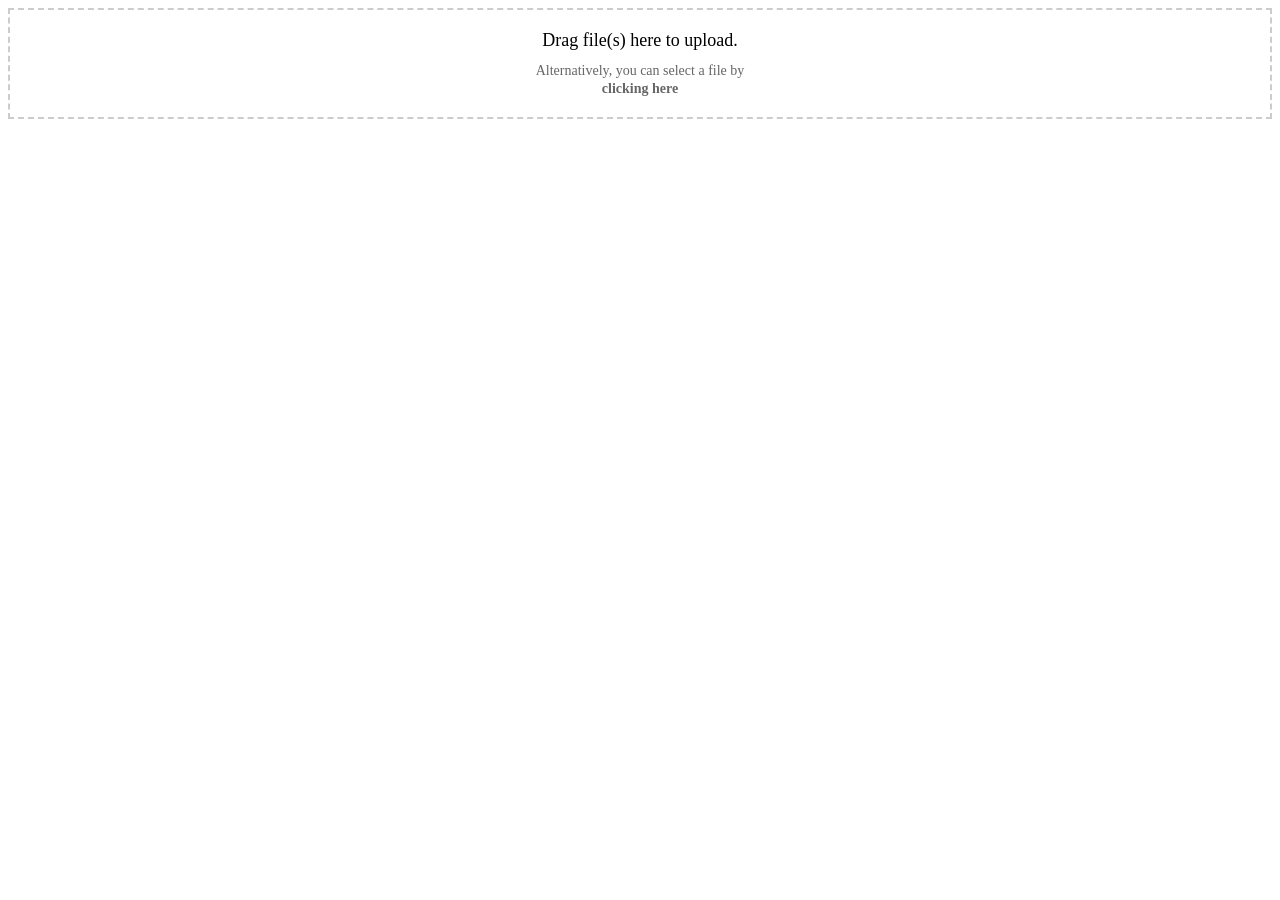
<file: check.html>
<!DOCTYPE html>
<html lang="en">
<head>
    <meta charset="UTF-8">
    <meta name="viewport" content="width=device-width, initial-scale=1.0">
    <title>File Upload Example</title>
    <style>
        .upload-area {
            border: 2px dashed #ccc;
            padding: 20px;
            text-align: center;
            cursor: pointer;
        }

        .upload-area-title {
            display: block;
            font-size: 18px;
            margin-bottom: 10px;
        }

        .upload-area-description {
            font-size: 14px;
            color: #666;
        }

        #file-input {
            display: none;
        }

        #file-info {
            margin-top: 20px;
            font-size: 16px;
            color: #333;
        }
    </style>
</head>
<body>

    <div class="upload-area" onclick="selectFile()">
        <span class="upload-area-title">Drag file(s) here to upload.</span>
        <span class="upload-area-description">
            Alternatively, you can select a file by <br />
            <strong>clicking here</strong>
        </span>
    </div>

    <input type="file" id="file-input" multiple onchange="handleFiles(this.files)" />

    <div id="file-info"></div>

    <script>
        function selectFile() {
            document.getElementById('file-input').click();
        }
        
        function handleFiles(files) {
            const fileInfo = document.getElementById('file-info');
            fileInfo.innerHTML = '';

            if (files.length > 0) {
                fileInfo.innerHTML = '<strong>Selected File(s):</strong><br>';
                for (const file of files) {
                    fileInfo.innerHTML += `- ${file.name}<br>`;
                }
            } else {
                fileInfo.innerHTML = '<strong>No file selected.</strong>';
            }
        }
    </script>

</body>
</html>
</file>
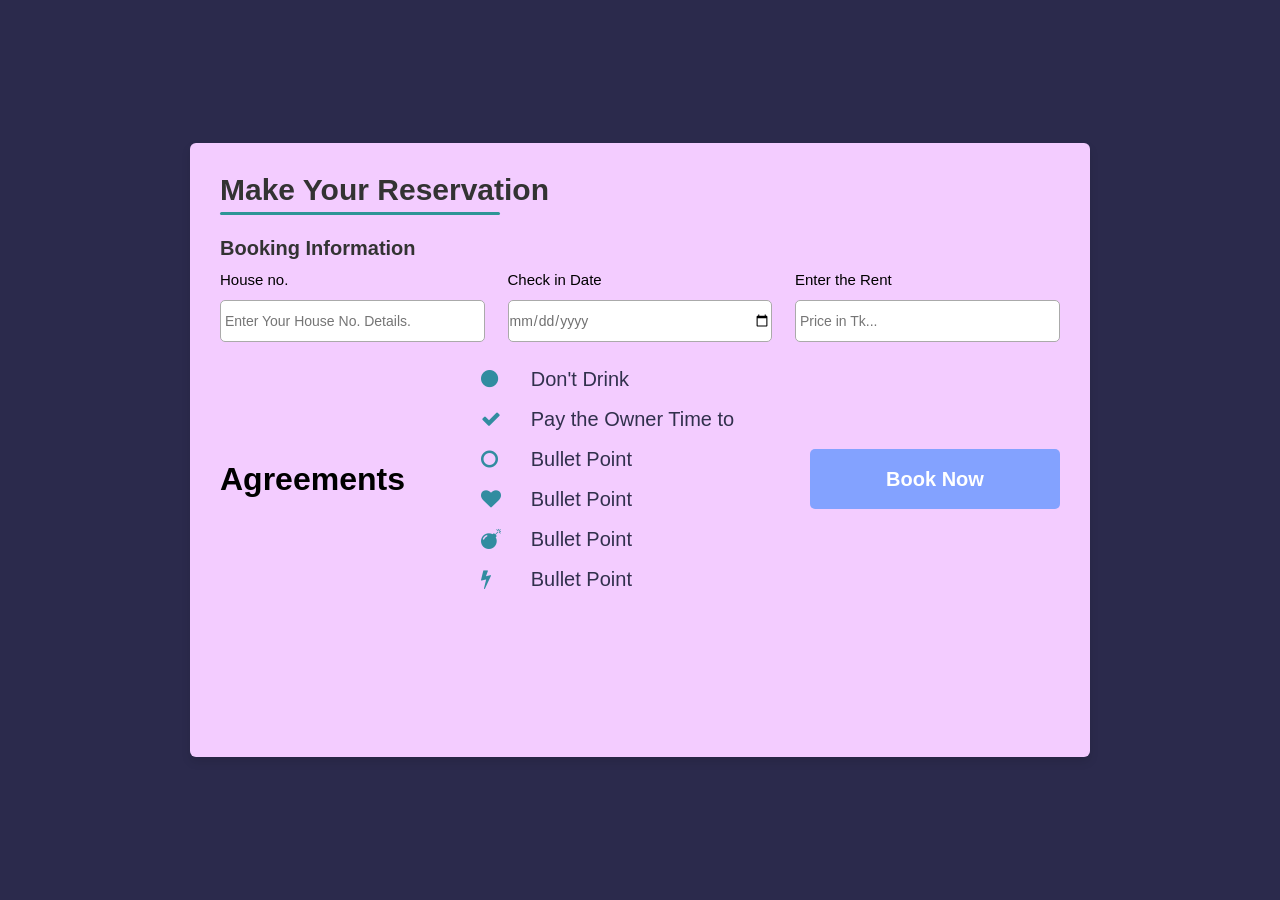
<file: booking/bk.html>
<!DOCTYPE html>
<html lang="en">
  <head>
    <meta charset="UTF-8" />
    <meta name="viewport" content="width=device-width, initial-scale=1.0" />

    <!-- CSS -->
    <link rel="stylesheet" href="bk.css" />

    <!-- Iconscout CSS -->

    <link
      rel="stylesheet"
      href="https://unicons. iconscout.com/release/v4.0.0/css/line.css"
    />

    <link
    href="//maxcdn.bootstrapcdn.com/font-awesome/4.2.0/css/font-awesome.min.css"
    rel="stylesheet"
    />

  
    <title>Booking Form</title>
  </head>
  <body>
    <div class="container">
      <header>Make Your Reservation</header>
      <form action="#">
        <div class="form first">
          <div class="details personal">
            <span class="title"><b>Booking Information</b></span>

            <div class="fields">
              <div class="input-field">
                <label> House no. </label>
                <input type="text" placeholder=" Enter Your House No. Details." required />
              </div>

              
              <div class="input-field">
                <label>Check in Date</label>
                <input
                  type="date"
                  placeholder=""
                  required
                />
              </div>

              <div class="input-field">
                <label> Enter the Rent</label>
                <input
                  type="number"
                  placeholder=" Price in Tk..."
                  required
                />
              </div>

              <h1>Agreements </h1>
                <ul>
                  <li class="one">Don't Drink</li>
                  <li class="two">Pay the Owner Time to</li>
                  <li class="three">Bullet Point</li>
                  <li class="four">Bullet Point</li>
                  <li class="five">Bullet Point</li>
                  <li class="six">Bullet Point</li>
                </ul>

              <button class="nextBtn">
                <span class="btnText"><h2>Book Now</h2></span>
                <i class="uil uil-navigator"></i>
              </button>
          </div>
        </div>
      </form>
    </div>
  </body>
</html>
</file>
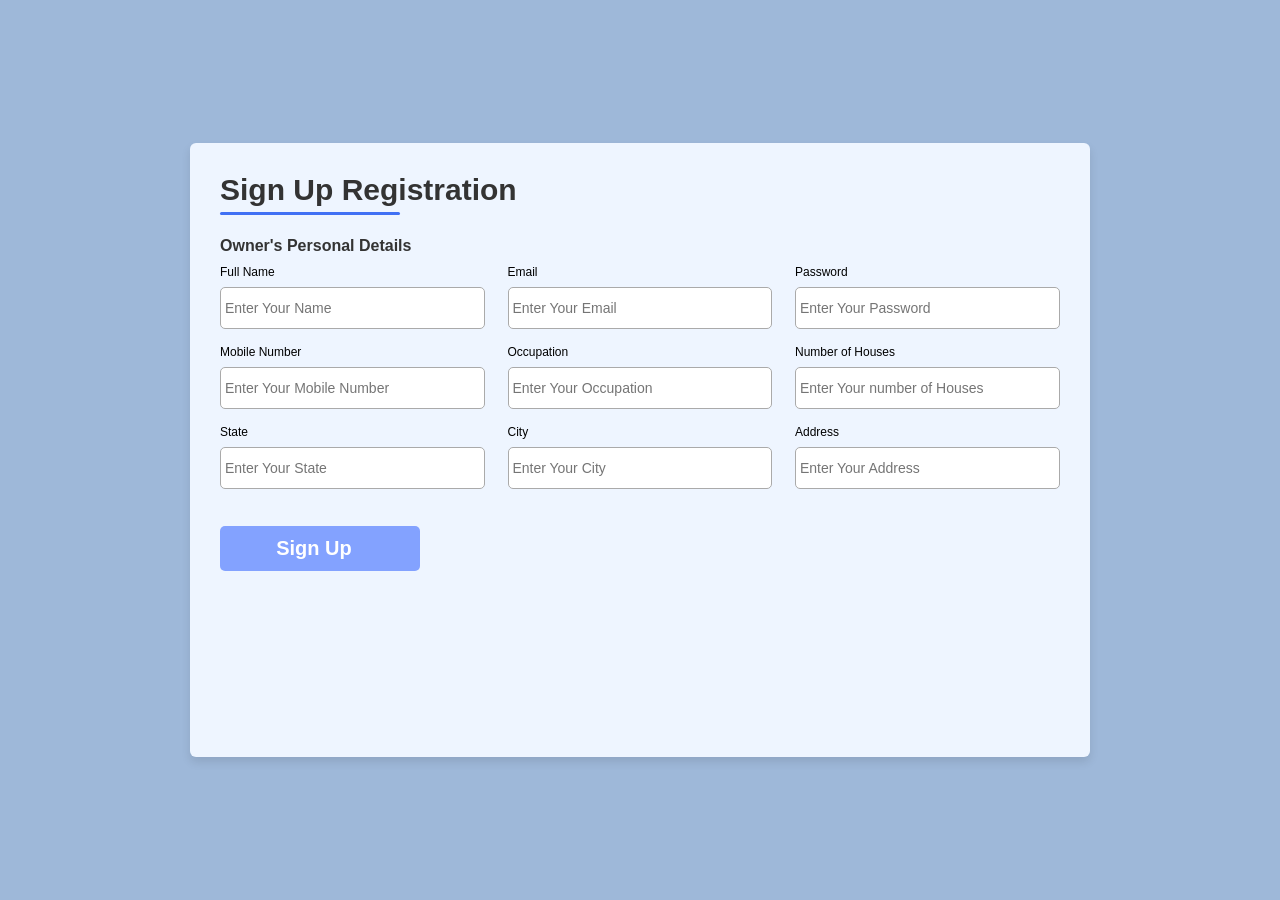
<file: owner/ow.html>
<!DOCTYPE html>
<html lang="en">
  <head>
    <meta charset="UTF-8" />
    <meta name="viewport" content="width=device-width, initial-scale=1.0" />

    <!-- CSS -->
    <link rel="stylesheet" href="ow.css" />

    <!-- Iconscout CSS -->
    <link
      rel="stylesheet"
      href="https://unicons. iconscout.com/release/v4.0.0/css/line.css"
    />

    <title>Registration Form</title>
  </head>
  <body>
    <div class="container">
      <header>Sign Up Registration</header>
      <form action="#">
        <div class="form first">
          <div class="details personal">
            <span class="title"><b>Owner's Personal Details</b></span>

            <div class="fields">
              <div class="input-field">
                <label> Full Name</label>
                <input type="text" placeholder=" Enter Your Name" required />
              </div>

              <div class="input-field">
                <label>Email</label>
                <input type="text" placeholder=" Enter Your Email" required />
              </div>

              <div class="input-field">
                <label>Password</label>
                <input
                  type="text"
                  placeholder=" Enter Your Password"
                  required
                />
              </div>

              <div class="input-field">
                <label> Mobile Number</label>
                <input
                  type="number"
                  placeholder=" Enter Your Mobile Number"
                  required
                />
              </div>

              <div class="input-field">
                <label>Occupation</label>
                <input
                  type="text"
                  placeholder=" Enter Your Occupation"
                  required
                />
              </div>

              <div class="input-field">
                <label>Number of Houses</label>
                <input
                  type="number"
                  placeholder=" Enter Your number of Houses"
                  required
                />
              </div>

              <div class="input-field">
                <label>State</label>
                <input type="text" placeholder=" Enter Your State" required />
              </div>

              <div class="input-field">
                <label>City</label>
                <input type="text" placeholder=" Enter Your City" required />
              </div>

              <div class="input-field">
                <label>Address</label>
                <input type="text" placeholder=" Enter Your Address" required />
              </div>

              <button class="nextBtn">
                <span class="btnText"><h2>Sign Up</h2></span>
                <i class="uil uil-navigator"></i>
              </button>
          </div>
        </div>
      </form>
    </div>
  </body>
</html>
</file>
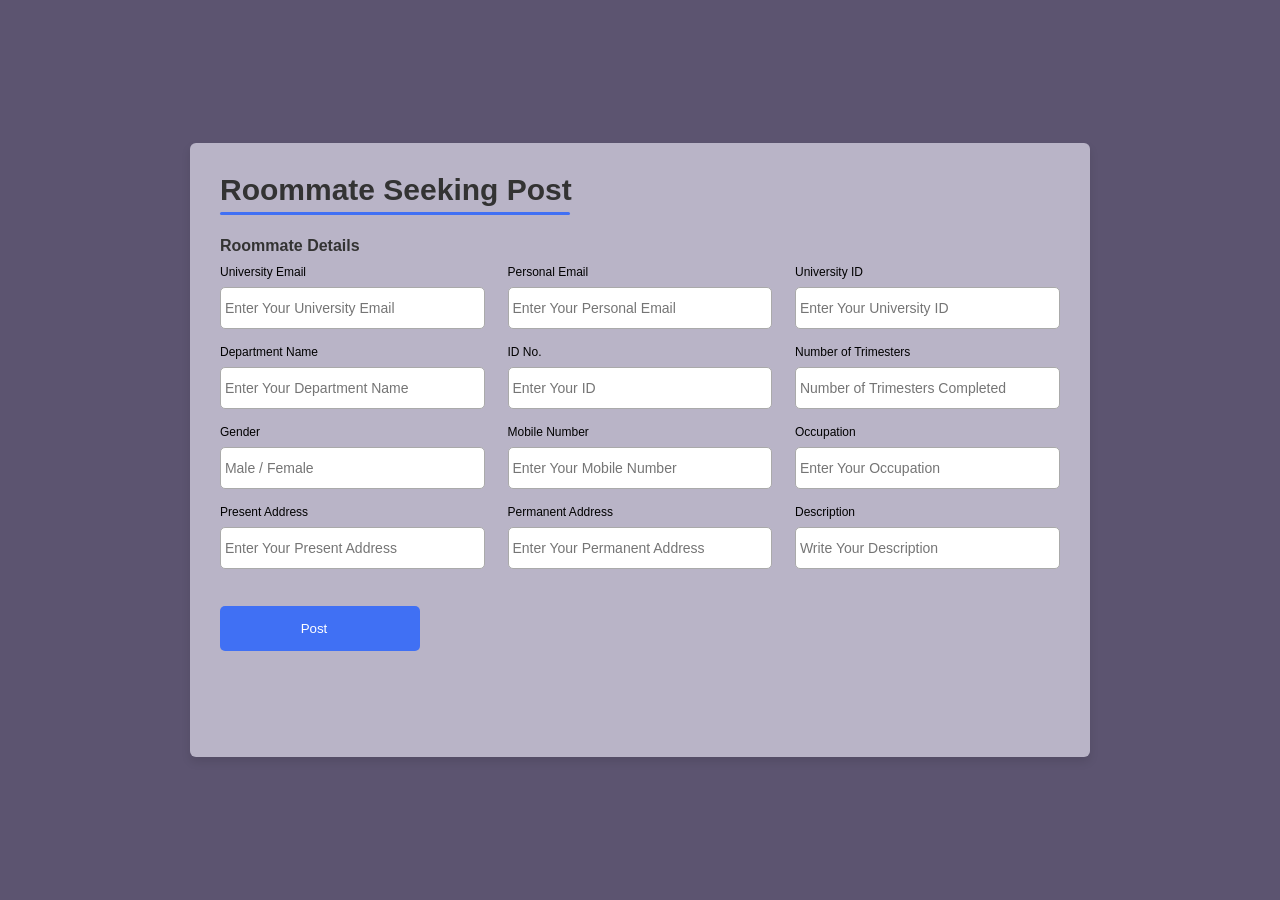
<file: roommate/rm.html>
<!DOCTYPE html>
<html lang="en">
  <head>
    <meta charset="UTF-8" />
    <meta name="viewport" content="width=device-width, initial-scale=1.0" />

    <!-- CSS -->
    <link rel="stylesheet" href="rm.css" />

    <!-- Iconscout CSS -->
    <link
      rel="stylesheet"
      href="https://unicons. iconscout.com/release/v4.0.0/css/line.css"
    />

    <title>Roommate Seeking Post</title>
  </head>
  <body>
    <div class="container">
      <header>Roommate Seeking Post</header>
      <form action="#">
        <div class="form first">
          <div class="details personal">
            <span class="title"><b>Roommate Details</b></span>

            <div class="fields">
              <div class="input-field">
                <label> University Email</label>
                <input
                  type="text"
                  placeholder=" Enter Your University Email"
                  required
                />
              </div>

              <div class="input-field">
                <label>Personal Email</label>
                <input
                  type="text"
                  placeholder=" Enter Your Personal Email"
                  required
                />
              </div>

              <div class="input-field">
                <label>University ID</label>
                <input
                  type="text"
                  placeholder=" Enter Your University ID"
                  required
                />
              </div>

              <div class="input-field">
                <label>Department Name</label>
                <input
                  type="text"
                  placeholder=" Enter Your Department Name"
                  required
                />
              </div>

              <div class="input-field">
                <label>ID No. </label>
                <input type="number" placeholder=" Enter Your ID" required />
              </div>

              <div class="input-field">
                <label>Number of Trimesters</label>
                <input
                  type="number"
                  placeholder=" Number of Trimesters Completed"
                  required
                />
              </div>

              <div class="input-field">
                <label>Gender</label>
                <input type="text" placeholder=" Male / Female " required />
              </div>

              <div class="input-field">
                <label> Mobile Number</label>
                <input
                  type="number"
                  placeholder=" Enter Your Mobile Number"
                  required
                />
              </div>

              <div class="input-field">
                <label>Occupation</label>
                <input
                  type="text"
                  placeholder=" Enter Your Occupation"
                  required
                />
              </div>

              <div class="input-field">
                <label>Present Address </label>
                <input
                  type="text"
                  placeholder=" Enter Your Present Address"
                  required
                />
              </div>

              <div class="input-field">
                <label>Permanent Address </label>
                <input
                  type="text"
                  placeholder=" Enter Your Permanent Address"
                  required
                />
              </div>

              <div class="input-field">
                <label>Description</label>
                <input
                  type="text"
                  placeholder=" Write Your Description"
                  required
                />
              </div>
            </div>
          </div>

          <button class="nextBtn">
            <span class="btnText">Post</span>
            <i class="uil uil-navigator"></i>
          </button>
        </div>
      </form>
    </div>
  </body>
</html>
</file>
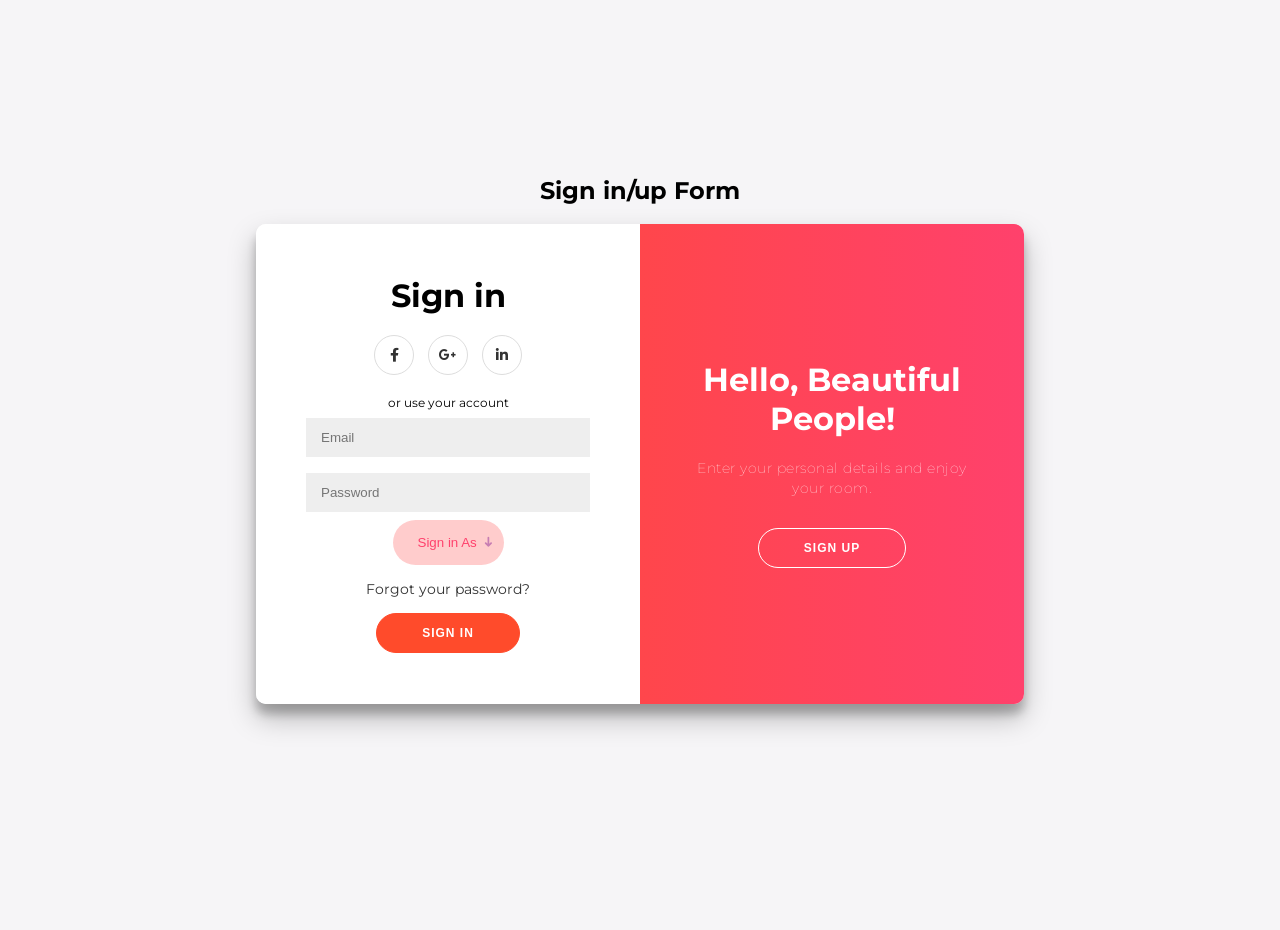
<file: Sign in/sg.html>
<!DOCTYPE html>
<html lang="en">
  <head>
    <meta charset="UTF-8" />
    <meta name="viewport" content="width=device-width, initial-scale=1.0" />
    <title>Sign In / Up</title>

    <link
      rel="stylesheet"
      href="https://cdnjs.cloudflare.com/ajax/libs/font-awesome/5.14.0/css/all.min.css"
    />
    <link rel="stylesheet" href="sg.css" />

    <script src="sg.js"></script>
  </head>
  <body>
    <h2>Sign in/up Form</h2>
    <div class="container" id="container">
      <div class="form-container sign-up-container">
        <form action="#">
          <h1>Create Account</h1>
          <div class="social-container">
            <a href="#" class="social"><i class="fab fa-facebook-f"></i></a>
            <a href="#" class="social"><i class="fab fa-google-plus-g"></i></a>
            <a href="#" class="social"><i class="fab fa-linkedin-in"></i></a>
          </div>
          <span>or use your email for registration</span>
          <input type="text" placeholder="Name" />
          <input type="email" placeholder="Email" />
          <input type="password" placeholder="Password" />
          <button>Sign Up</button>
        </form>
      </div>
      <div class="form-container sign-in-container">
        <form action="#">
          <h1>Sign in</h1>
          <div class="social-container">
            <a href="#" class="social"><i class="fab fa-facebook-f"></i></a>
            <a href="#" class="social"><i class="fab fa-google-plus-g"></i></a>
            <a href="#" class="social"><i class="fab fa-linkedin-in"></i></a>
          </div>
          <span>or use your account</span>
          <input type="email" placeholder="Email" />
          <input type="password" placeholder="Password" />

          <div class="row">
            <div class="col-md-4">
              <div class="form-group">
                <select class="form-control" required>
                  <option value="" selected hidden>Sign in As</option>
                  <option>Owner</option>
                  <option>Student</option>
                </select>
                <span class="select-arrow"></span>
              </div>
            </div>
          </div>

          <a href="#">Forgot your password?</a>
          <button>Sign In</button>
        </form>
      </div>
      <div class="overlay-container">
        <div class="overlay">
          <div class="overlay-panel overlay-left">
            <h1>Welcome Back!</h1>
            <p>
              To keep connected with us please login with your personal info
            </p>
            <button class="ghost" id="signIn">Sign In</button>
          </div>
          <div class="overlay-panel overlay-right">
            <h1>Hello, Beautiful People!</h1>
            <p>Enter your personal details and enjoy your room.</p>

            <button class="ghost" id="signUp">Sign Up</button>
          </div>
        </div>
      </div>
    </div>
  </body>
</html>
</file>
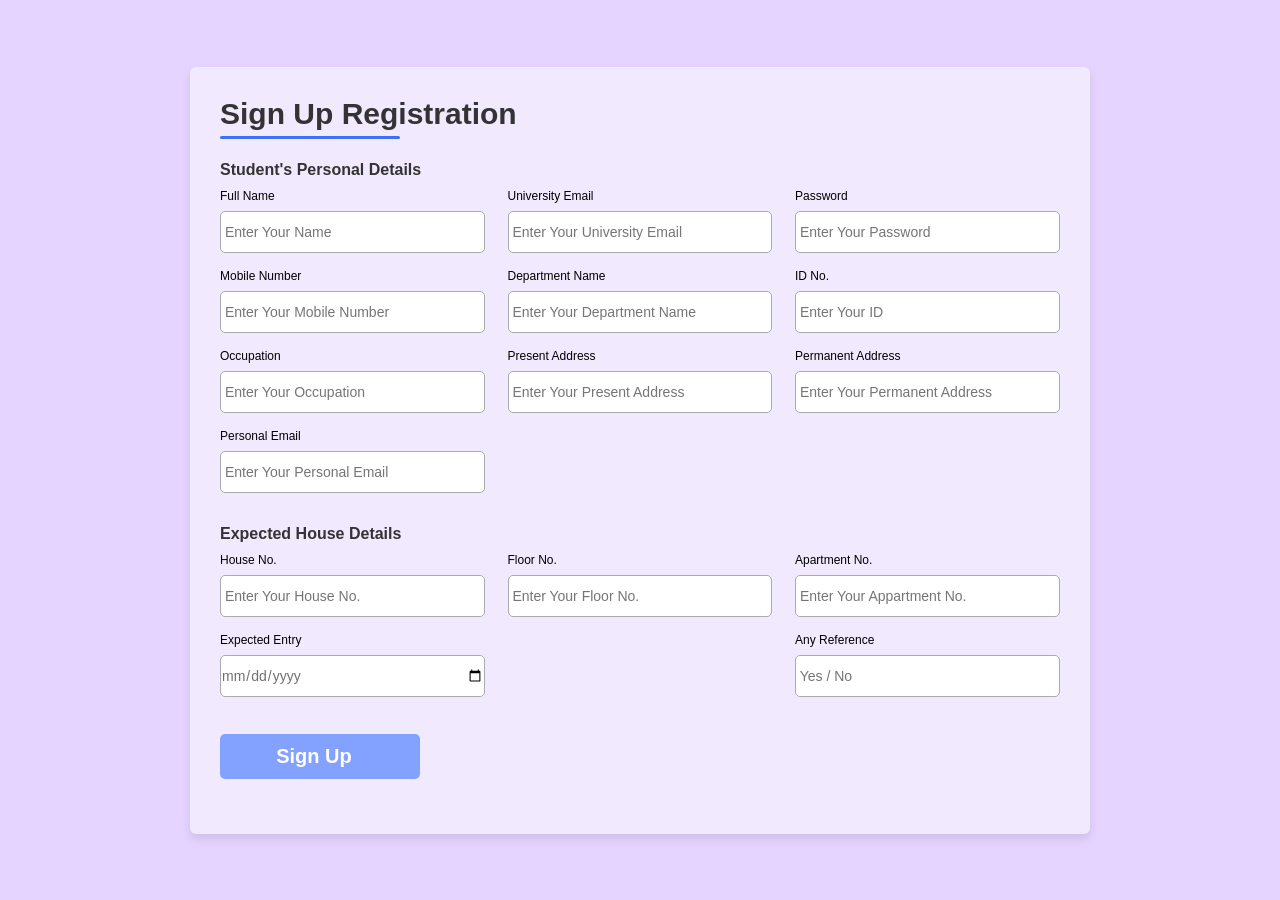
<file: student/st.html>
<!DOCTYPE html>
<html lang="en">
  <head>
    <meta charset="UTF-8" />
    <meta name="viewport" content="width=device-width, initial-scale=1.0" />

    <!-- CSS -->
    <link rel="stylesheet" href="st.css" />

    <!-- Iconscout CSS -->
    <link
      rel="stylesheet"
      href="https://unicons. iconscout.com/release/v4.0.0/css/line.css"
    />

    <title>Registration Form</title>
  </head>
  <body>
    <div class="container">
      <header>Sign Up Registration</header>
      <form action="#">
        <div class="form first">
          <div class="details personal">
            <span class="title"><b>Student's Personal Details</b></span>

            <div class="fields">
              <div class="input-field">
                <label> Full Name</label>
                <input type="text" placeholder=" Enter Your Name" required />
              </div>

              <div class="input-field">
                <label>University Email</label>
                <input
                  type="text"
                  placeholder=" Enter Your University Email"
                  required
                />
              </div>

              <div class="input-field">
                <label>Password</label>
                <input
                  type="text"
                  placeholder=" Enter Your Password"
                  required
                />
              </div>

              <div class="input-field">
                <label> Mobile Number</label>
                <input
                  type="number"
                  placeholder=" Enter Your Mobile Number"
                  required
                />
              </div>

              <div class="input-field">
                <label>Department Name</label>
                <input
                  type="text"
                  placeholder=" Enter Your Department Name"
                  required
                />
              </div>

              <div class="input-field">
                <label>ID No. </label>
                <input type="number" placeholder=" Enter Your ID" required />
              </div>

              <div class="input-field">
                <label>Occupation</label>
                <input
                  type="text"
                  placeholder=" Enter Your Occupation"
                  required
                />
              </div>

              <div class="input-field">
                <label>Present Address </label>
                <input
                  type="text"
                  placeholder=" Enter Your Present Address"
                  required
                />
              </div>

              <div class="input-field">
                <label>Permanent Address </label>
                <input
                  type="text"
                  placeholder=" Enter Your Permanent Address"
                  required
                />
              </div>

              <div class="input-field">
                <label>Personal Email</label>
                <input
                  type="text"
                  placeholder=" Enter Your Personal Email"
                  required
                />
              </div>
            </div>
          </div>

          <div class="details ID">
            <span class="title"><b>Expected House Details</b></span>

            <div class="fields">
              <div class="input-field">
                <label> House No.</label>
                <input
                  type="text"
                  placeholder=" Enter Your House No. "
                  required
                />
              </div>

              <div class="input-field">
                <label> Floor No. </label>
                <input
                  type="text"
                  placeholder=" Enter Your Floor No."
                  required
                />
              </div>

              <div class="input-field">
                <label>Apartment No.</label>
                <input
                  type="text"
                  placeholder=" Enter Your Appartment No."
                  required
                />
              </div>

              <div class="input-field">
                <label>Expected Entry </label>
                <input type="date" placeholder=" Entry Date" required />
              </div>

              <div class="input-field">
                <label>Any Reference</label>
                <input type="text" placeholder=" Yes / No" required />
              </div>
            </div>

            <button class="nextBtn">
              <span class="btnText"><h2>Sign Up</h2></span>
              <i class="uil uil-navigator"></i>
            </button>
          </div>
        </div>
      </form>
    </div>
  </body>
</html>
</file>
<file: booking/bk.css>
/* ==== Google Font Import - Poppins ==== */

* {
  @import url("https://fonts.googleapis.com/css2?family=Poppins: wght@200;300;400;500; 600&display=swap");
  margin: 0;
  padding: 0;
  box-sizing: border-box;
  font-family: "Poppins", sans-serif, FontAwesome;
}
body {
  min-height: 100vh;
  display: flex;
  align-items: center;
  justify-content: center;
  background: #2b2a4c;
}

.container {
  position: relative;
  max-width: 900px;
  width: 100%;
  border-radius: 6px;
  padding: 30px;
  margin: 0 15px;
  background-color: #f3ccff;
  box-shadow: 0 5px 10px rgba(0, 0, 0, 0.1);
}
.container header {
  position: relative;
  font-size: 30px;
  font-weight: 600;
  color: #333;
}
.container header::before {
  content: "";
  position: absolute;
  left: 0;
  bottom: -8px;
  height: 3px;
  width: 280px;
  border-radius: 8px;
  background-color: #2d9596;
}
.container form {
  position: relative;
  margin-top: 16px;
  min-height: 490px;
  background-color: #f3ccff;
}

.container form .details {
  margin-top: 30px;
}

.container form .details.ID {
  margin-top: 20px;
}

.container form .title {
  display: block;
  margin-bottom: 8px;
  font-size: 20px;
  font-weight: 500;
  margin: 6px 0;
  color: #333;
}
.container form .fields {
  display: flex;
  align-items: center;
  justify-content: space-between;
  flex-wrap: wrap;
}

form .fields .input-field {
  display: flex;
  width: calc(100% / 3 - 15px);
  flex-direction: column;
  margin: 5px 0;
}
.input-field label {
  font-size: 15px;
  font-weight: 500;
  color: D#2e2e2e;
}
.input-field input {
  outline: none;
  font-size: 14px;
  font-weight: 400;
  color: #333;
  border-radius: 5px;
  border: 1.5px solid #aaa;
  height: 42px;
  margin: 12px 0;
}

.input-field input:is(:focus, :valid) {
  box-shadow: 0 3px 6px rgba(0, 0, 0, 0.13);
}
.input-field input[type="date"] {
  color: #707070;
}
.input-field input[type="date"]:valid {
  color: #333;
}

.container form button {
  display: flex;
  align-items: center;
  justify-content: center;
  height: 60px;
  max-width: 250px;
  width: 100%;
  border: none;
  outline: none;
  color: #fff;
  border-radius: 5px;
  margin: 20px 0;
  background-color: #83a2ff;
  transition: all 0.3s linear;
  cursor: pointer;
}
form button:hover {
  background-color: #265df2;
}
form button i {
  margin: 2 10px;
}

li {
  color: #31304d;
  list-style: none;
  position: relative;
  padding-left: 50px;
  line-height: 2;
  font-size: 20px;
}

li:before {
  position: absolute;
  left: 0;
  color: #318ca0;
  font-size: 20px;
}

li.one:before {
  content: "\f111";
}
li.two:before {
  content: "\f00c";
}
li.three:before {
  content: "\f10c";
}
li.four:before {
  content: "\f004";
}
li.five:before {
  content: "\f1e2";
}
li.six:before {
  content: "\f0e7";
}

li:hover:before {
  color: #fff;
}
</file>
<file: owner/ow.css>
/* ==== Google Font Import - Poppins ==== */

* {
  @import url("https://fonts.googleapis.com/css2?family=Poppins: wght@200;300;400;500; 600&display=swap");
  margin: 0;
  padding: 0;
  box-sizing: border-box;
  font-family: "Poppins", sans-serif;
}
body {
  min-height: 100vh;
  display: flex;
  align-items: center;
  justify-content: center;
  background: #9eb8d9;
}

.container {
  position: relative;
  max-width: 900px;
  width: 100%;
  border-radius: 6px;
  padding: 30px;
  margin: 0 15px;
  background-color: #eef5ff;
  box-shadow: 0 5px 10px rgba(0, 0, 0, 0.1);
}
.container header {
  position: relative;
  font-size: 30px;
  font-weight: 600;
  color: #333;
}
.container header::before {
  content: "";
  position: absolute;
  left: 0;
  bottom: -8px;
  height: 3px;
  width: 180px;
  border-radius: 8px;
  background-color: #4070f4;
}
.container form {
  position: relative;
  margin-top: 16px;
  min-height: 490px;
  background-color: #eef5ff;
}

.container form .details {
  margin-top: 30px;
}

.container form .details.ID {
  margin-top: 20px;
}

.container form .title {
  display: block;
  margin-bottom: 8px;
  font-size: 16px;
  font-weight: 500;
  margin: 6px 0;
  color: #333;
}
.container form .fields {
  display: flex;
  align-items: center;
  justify-content: space-between;
  flex-wrap: wrap;
}

form .fields .input-field {
  display: flex;
  width: calc(100% / 3 - 15px);
  flex-direction: column;
  margin: 4px 0;
}
.input-field label {
  font-size: 12px;
  font-weight: 500;
  color: D#2e2e2e;
}
.input-field input {
  outline: none;
  font-size: 14px;
  font-weight: 400;
  color: #333;
  border-radius: 5px;
  border: 1px solid #aaa;
  height: 42px;
  margin: 8px 0;
}

.input-field input:is(:focus, :valid) {
  box-shadow: 0 3px 6px rgba(0, 0, 0, 0.13);
}
.input-field input[type="date"] {
  color: #707070;
}
.input-field input[type="date"]:valid {
  color: #333;
}

.container form button {
  display: flex;
  align-items: center;
  justify-content: center;
  height: 45px;
  max-width: 200px;
  width: 100%;
  border: none;
  outline: none;
  color: #fff;
  border-radius: 5px;
  margin: 25px 0;
  background-color: #83a2ff;
  transition: all 0.3s linear;
  cursor: pointer;
}
form button:hover {
  background-color: #265df2;
}
form button i {
  margin: 0 6px;
}
</file>
<file: roommate/rm.css>
/* ==== Google Font Import - Poppins ==== */

* {
  @import url("https://fonts.googleapis.com/css2?family=Poppins: wght@200;300;400;500; 600&display=swap");
  margin: 0;
  padding: 0;
  box-sizing: border-box;
  font-family: "Poppins", sans-serif;
}
body {
  min-height: 100vh;
  display: flex;
  align-items: center;
  justify-content: center;
  background: #5c5470;
}

.container {
  position: relative;
  max-width: 900px;
  width: 100%;
  border-radius: 6px;
  padding: 30px;
  margin: 0 15px;
  background-color: #b9b4c7;
  box-shadow: 0 5px 10px rgba(0, 0, 0, 0.1);
}
.container header {
  position: relative;
  font-size: 30px;
  font-weight: 600;
  color: #333;
}
.container header::before {
  content: "";
  position: absolute;
  left: 0;
  bottom: -8px;
  height: 3px;
  width: 350px;
  border-radius: 8px;
  background-color: #4070f4;
}
.container form {
  position: relative;
  margin-top: 16px;
  min-height: 490px;
  background-color: #b9b4c7;
}

.container form .details {
  margin-top: 30px;
}

.container form .details.ID {
  margin-top: 20px;
}

.container form .title {
  display: block;
  margin-bottom: 8px;
  font-size: 16px;
  font-weight: 500;
  margin: 6px 0;
  color: #333;
}
.container form .fields {
  display: flex;
  align-items: center;
  justify-content: space-between;
  flex-wrap: wrap;
}

form .fields .input-field {
  display: flex;
  width: calc(100% / 3 - 15px);
  flex-direction: column;
  margin: 4px 0;
}
.input-field label {
  font-size: 12px;
  font-weight: 500;
  color: D#2e2e2e;
}
.input-field input {
  outline: none;
  font-size: 14px;
  font-weight: 400;
  color: #333;
  border-radius: 5px;
  border: 1px solid #aaa;
  height: 42px;
  margin: 8px 0;
}

.input-field input:is(:focus, :valid) {
  box-shadow: 0 3px 6px rgba(0, 0, 0, 0.13);
}
.input-field input[type="date"] {
  color: #707070;
}
.input-field input[type="date"]:valid {
  color: #333;
}

.container form button {
  display: flex;
  align-items: center;
  justify-content: center;
  height: 45px;
  max-width: 200px;
  width: 100%;
  border: none;
  outline: none;
  color: #fff;
  border-radius: 5px;
  margin: 25px 0;
  background-color: #4070f4;
  transition: all 0.3s linear;
  cursor: pointer;
}
form button:hover {
  background-color: #265df2;
}
form button i {
  margin: 0 6px;
}
</file>
<file: Sign in/sg.css>
@import url("https://fonts.googleapis.com/css?family=Montserrat:400,800");

* {
  box-sizing: border-box;
}

body {
  background: #f6f5f7;
  display: flex;
  justify-content: center;
  align-items: center;
  flex-direction: column;
  font-family: "Montserrat", sans-serif;
  height: 100vh;
  margin: -20px 0 50px;
}

h1 {
  font-weight: bold;
  margin: 0;
}

h2 {
  text-align: center;
}

p {
  font-size: 14px;
  font-weight: 100;
  line-height: 20px;
  letter-spacing: 0.5px;
  margin: 20px 0 30px;
}

span {
  font-size: 12px;
}

a {
  color: #333;
  font-size: 14px;
  text-decoration: none;
  margin: 15px 0;
}

button {
  border-radius: 20px;
  border: 1px solid #ff4b2b;
  background-color: #ff4b2b;
  color: #ffffff;
  font-size: 12px;
  font-weight: bold;
  padding: 12px 45px;
  letter-spacing: 1px;
  text-transform: uppercase;
  transition: transform 80ms ease-in;
}

button:active {
  transform: scale(0.95);
}

button:focus {
  outline: none;
}

button.ghost {
  background-color: transparent;
  border-color: #ffffff;
}

form {
  background-color: #ffffff;
  display: flex;
  align-items: center;
  justify-content: center;
  flex-direction: column;
  padding: 0 50px;
  height: 100%;
  text-align: center;
}

input {
  background-color: #eee;
  border: none;
  padding: 12px 15px;
  margin: 8px 0;
  width: 100%;
}

.container {
  background-color: #fff;
  border-radius: 10px;
  box-shadow: 0 14px 28px rgba(0, 0, 0, 0.25), 0 10px 10px rgba(0, 0, 0, 0.22);
  position: relative;
  overflow: hidden;
  width: 768px;
  max-width: 100%;
  min-height: 480px;
}

.form-container {
  position: absolute;
  top: 0;
  height: 100%;
  transition: all 0.6s ease-in-out;
}

.sign-in-container {
  left: 0;
  width: 50%;
  z-index: 2;
}

.container.right-panel-active .sign-in-container {
  transform: translateX(100%);
}

.sign-up-container {
  left: 0;
  width: 50%;
  opacity: 0;
  z-index: 1;
}

.container.right-panel-active .sign-up-container {
  transform: translateX(100%);
  opacity: 1;
  z-index: 5;
  animation: show 0.6s;
}

@keyframes show {
  0%,
  49.99% {
    opacity: 0;
    z-index: 1;
  }

  50%,
  100% {
    opacity: 1;
    z-index: 5;
  }
}

.overlay-container {
  position: absolute;
  top: 0;
  left: 50%;
  width: 50%;
  height: 100%;
  overflow: hidden;
  transition: transform 0.6s ease-in-out;
  z-index: 100;
}

.container.right-panel-active .overlay-container {
  transform: translateX(-100%);
}

.overlay {
  background: #ff416c;
  background: -webkit-linear-gradient(to right, #ff4b2b, #ff416c);
  background: linear-gradient(to right, #ff4b2b, #ff416c);
  background-repeat: no-repeat;
  background-size: cover;
  background-position: 0 0;
  color: #ffffff;
  position: relative;
  left: -100%;
  height: 100%;
  width: 200%;
  transform: translateX(0);
  transition: transform 0.6s ease-in-out;
}

.container.right-panel-active .overlay {
  transform: translateX(50%);
}

.overlay-panel {
  position: absolute;
  display: flex;
  align-items: center;
  justify-content: center;
  flex-direction: column;
  padding: 0 40px;
  text-align: center;
  top: 0;
  height: 100%;
  width: 50%;
  transform: translateX(0);
  transition: transform 0.6s ease-in-out;
}

.overlay-left {
  transform: translateX(-20%);
}

.container.right-panel-active .overlay-left {
  transform: translateX(0);
}

.overlay-right {
  right: 0;
  transform: translateX(0);
}

.container.right-panel-active .overlay-right {
  transform: translateX(20%);
}

.social-container {
  margin: 20px 0;
}

.social-container a {
  border: 1px solid #dddddd;
  border-radius: 50%;
  display: inline-flex;
  justify-content: center;
  align-items: center;
  margin: 0 5px;
  height: 40px;
  width: 40px;
}

.form-group .form-control {
  background-color: rgba(255, 0, 0, 0.2);
  height: 45px;
  padding: 0px 25px;
  border: none;
  border-radius: 40px;
  color: #ff416c;
  -webkit-box-shadow: 0px 0px 0px 2px transparent;
  box-shadow: 0px 0px 0px 2px transparent;
  -webkit-transition: 0.2s;
  transition: 0.2s;
}

.form-group select.form-control {
  -webkit-appearance: none;
  -moz-appearance: none;
  appearance: none;
}

.form-group select.form-control + .select-arrow {
  position: absolute;
  right: 135px;
  bottom: 56%;
  top: 64.5%;
  -webkit-transform: translateY(-50%);
  transform: translateY(-50%);
  width: 32px;
  line-height: 48px;
  height: 32px;
  text-align: center;
  pointer-events: none;
  color: rgba(142, 45, 154, 0.5);
  font-size: 14px;
}

.form-group select.form-control + .select-arrow:after {
  content: "\279C";
  display: block;
  -webkit-transform: rotate(90deg);
  transform: rotate(90deg);
}
</file>
<file: student/st.css>
/* ==== Google Font Import - Poppins ==== */

* {
  @import url("https://fonts.googleapis.com/css2?family=Poppins: wght@200;300;400;500; 600&display=swap");
  margin: 0;
  padding: 0;
  box-sizing: border-box;
  font-family: "Poppins", sans-serif;
}
body {
  min-height: 100vh;
  display: flex;
  align-items: center;
  justify-content: center;
  background: #e5d4ff;
}

.container {
  position: relative;
  max-width: 900px;
  width: 100%;
  border-radius: 6px;
  padding: 30px;
  margin: 0 15px;
  background-color: #f1eaff;
  box-shadow: 0 5px 10px rgba(0, 0, 0, 0.1);
}
.container header {
  position: relative;
  font-size: 30px;
  font-weight: 600;
  color: #333;
}
.container header::before {
  content: "";
  position: absolute;
  left: 0;
  bottom: -8px;
  height: 3px;
  width: 180px;
  border-radius: 8px;
  background-color: #4070f4;
}
.container form {
  position: relative;
  margin-top: 16px;
  min-height: 490px;
  background-color: #f1eaff;
}

.container form .details {
  margin-top: 30px;
}

.container form .details.ID {
  margin-top: 20px;
}

.container form .title {
  display: block;
  margin-bottom: 8px;
  font-size: 16px;
  font-weight: 500;
  margin: 6px 0;
  color: #333;
}
.container form .fields {
  display: flex;
  align-items: center;
  justify-content: space-between;
  flex-wrap: wrap;
}

form .fields .input-field {
  display: flex;
  width: calc(100% / 3 - 15px);
  flex-direction: column;
  margin: 4px 0;
}
.input-field label {
  font-size: 12px;
  font-weight: 500;
  color: D#2e2e2e;
}
.input-field input {
  outline: none;
  font-size: 14px;
  font-weight: 400;
  color: #333;
  border-radius: 5px;
  border: 1px solid #aaa;
  height: 42px;
  margin: 8px 0;
}

.input-field input:is(:focus, :valid) {
  box-shadow: 0 3px 6px rgba(0, 0, 0, 0.13);
}
.input-field input[type="date"] {
  color: #707070;
}
.input-field input[type="date"]:valid {
  color: #333;
}

.container form button {
  display: flex;
  align-items: center;
  justify-content: center;
  height: 45px;
  max-width: 200px;
  width: 100%;
  border: none;
  outline: none;
  color: #fff;
  border-radius: 5px;
  margin: 25px 0;
  background-color: #83a2ff;
  transition: all 0.3s linear;
  cursor: pointer;
}
form button:hover {
  background-color: #265df2;
}
form button i {
  margin: 0 6px;
}
</file>
